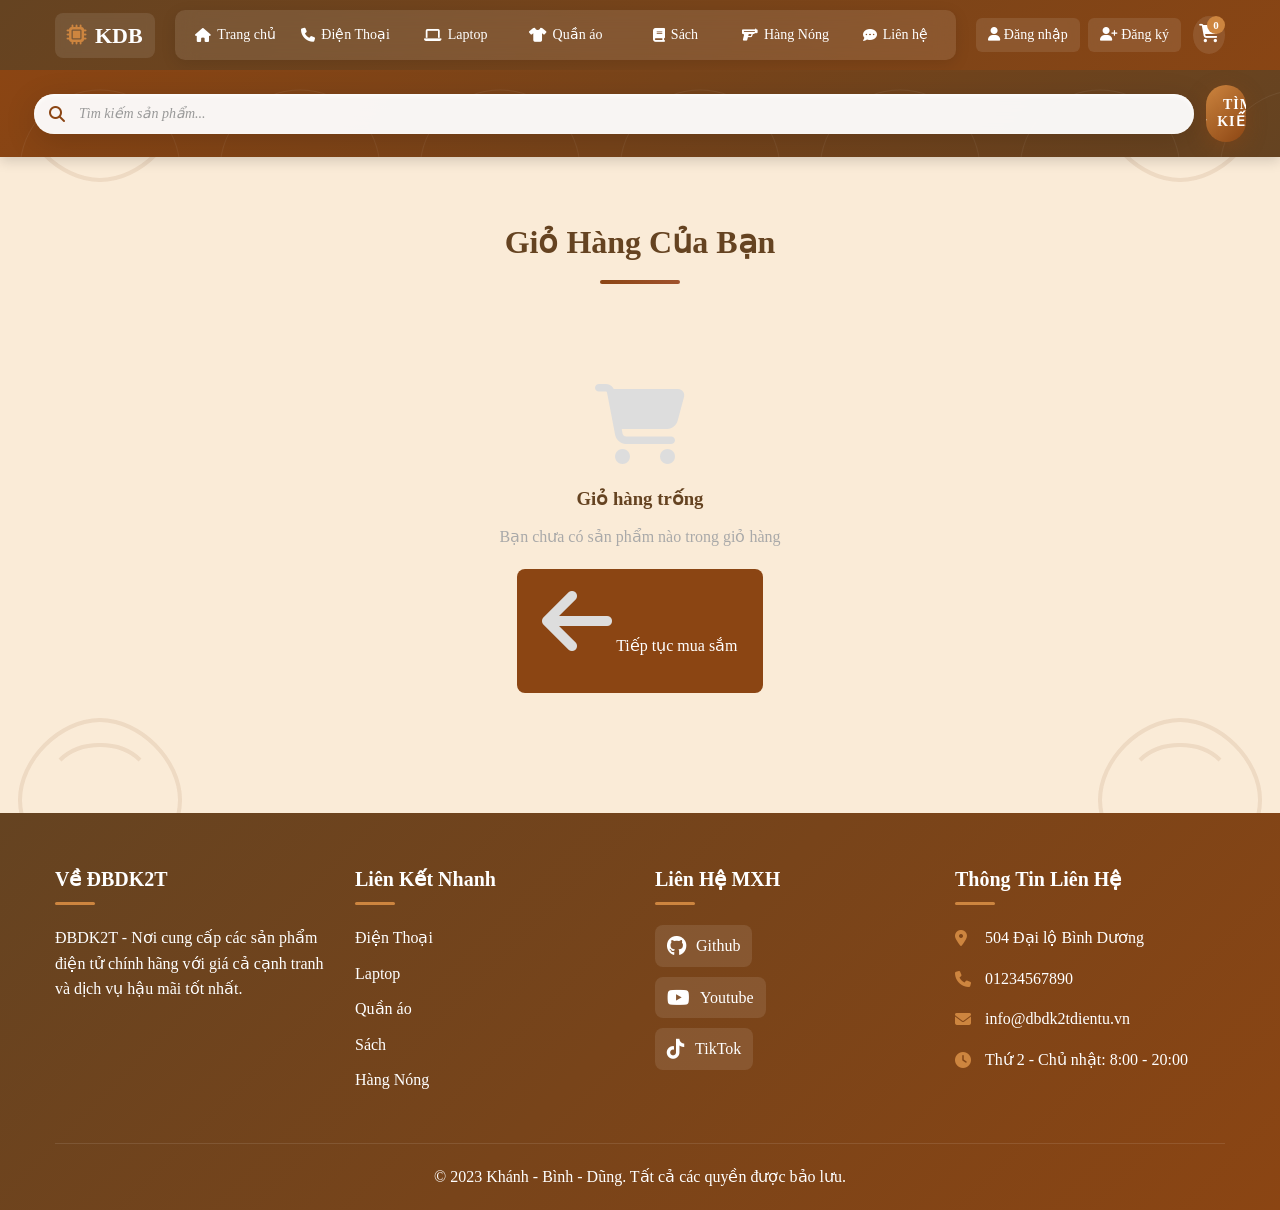
<file: cart.html>
<!DOCTYPE html>
<html lang="vi">
<head>
  <meta charset="UTF-8">
  <meta name="viewport" content="width=device-width, initial-scale=1.0">
  <title>Giỏ Hàng - KDB</title>
  <link rel="stylesheet" href="css/styles.css">
  <link rel="stylesheet" href="css/responsive.css">
  <link rel="stylesheet" href="https://cdnjs.cloudflare.com/ajax/libs/font-awesome/6.4.0/css/all.min.css">
  <style>
    .cart-page {
      padding: 60px 0;
      min-height: 60vh;
    }
    .cart-container {
      display: grid;
      grid-template-columns: 2fr 1fr;
      gap: 30px;
    }
    .cart-items {
      background: white;
      border-radius: 12px;
      padding: 20px;
      box-shadow: 0 4px 15px rgba(0,0,0,0.1);
    }
    .cart-item {
      display: flex;
      align-items: center;
      padding: 15px;
      border-bottom: 1px solid #eee;
    }
    .cart-item:last-child {
      border-bottom: none;
    }
    .cart-item-image {
      width: 100px;
      height: 100px;
      object-fit: cover;
      border-radius: 8px;
      margin-right: 15px;
    }
    .cart-item-info {
      flex: 1;
    }
    .cart-item-name {
      font-size: 16px;
      font-weight: 600;
      color: var(--dark);
      margin-bottom: 5px;
    }
    .cart-item-price {
      font-size: 18px;
      color: var(--primary);
      font-weight: 700;
    }
    .cart-item-quantity {
      display: flex;
      align-items: center;
      gap: 10px;
    }
    .quantity-btn {
      width: 30px;
      height: 30px;
      border: 1px solid #ddd;
      background: white;
      border-radius: 5px;
      cursor: pointer;
      display: flex;
      align-items: center;
      justify-content: center;
    }
    .quantity-btn:hover {
      background: var(--light);
    }
    .cart-item-remove {
      color: #e74c3c;
      cursor: pointer;
      font-size: 18px;
      padding: 10px;
    }
    .cart-summary {
      background: white;
      border-radius: 12px;
      padding: 20px;
      box-shadow: 0 4px 15px rgba(0,0,0,0.1);
      height: fit-content;
    }
    .cart-summary h3 {
      color: var(--dark);
      margin-bottom: 20px;
      font-size: 20px;
    }
    .summary-row {
      display: flex;
      justify-content: space-between;
      margin-bottom: 15px;
      font-size: 14px;
    }
    .summary-total {
      font-size: 18px;
      font-weight: 700;
      color: var(--primary);
      border-top: 2px solid #eee;
      padding-top: 15px;
      margin-top: 15px;
    }
    .checkout-btn {
      width: 100%;
      background: var(--primary);
      color: white;
      padding: 15px;
      border: none;
      border-radius: 8px;
      font-size: 16px;
      font-weight: 600;
      cursor: pointer;
      margin-top: 20px;
      transition: all 0.3s;
    }
    .checkout-btn:hover {
      background: var(--dark);
    }
    .empty-cart {
      text-align: center;
      padding: 60px 20px;
    }
    .empty-cart i {
      font-size: 80px;
      color: #ddd;
      margin-bottom: 20px;
    }
    .empty-cart h3 {
      color: var(--dark);
      margin-bottom: 10px;
    }
    .empty-cart p {
      color: var(--gray);
      margin-bottom: 20px;
    }
    .continue-shopping {
      display: inline-block;
      background: var(--primary);
      color: white;
      padding: 12px 25px;
      border-radius: 8px;
      text-decoration: none;
      transition: all 0.3s;
    }
    .continue-shopping:hover {
      background: var(--dark);
    }
    @media (max-width: 768px) {
      .cart-container {
        grid-template-columns: 1fr;
      }
      .cart-item {
        flex-wrap: wrap;
      }
      .cart-item-image {
        width: 80px;
        height: 80px;
      }
    }
  </style>
</head>
<body>
  <!-- Họa tiết trang trí -->
  <div class="decoration-top-left"></div>
  <div class="decoration-top-right"></div>
  <div class="decoration-bottom-left"></div>
  <div class="decoration-bottom-right"></div>

  <!-- Header -->
  <header>
    <div class="main-header">
      <div class="container">
        <div class="header-content">
          <button class="menu-toggle">
            <i class="fas fa-bars"></i>
          </button>
          <a href="index.html" class="logo">
            <i class="fas fa-microchip"></i>
            KDB
          </a>

          <nav>
            <ul class="nav-menu">
              <li class="nav-item">
                <a href="index.html" class="nav-link"
                  ><i class="fas fa-home"></i> Trang chủ</a
                >
              </li>
              <li class="nav-item">
                <a href="dienthoai.html" class="nav-link"
                  ><i class="fa-solid fa-phone"></i>Điện Thoại</a
                >
              </li>
              <li class="nav-item">
                <a href="laptop.html" class="nav-link"
                  ><i class="fa-solid fa-laptop"></i>Laptop</a
                >
              </li>
              <li class="nav-item">
                <a href="quanao.html" class="nav-link"
                  ><i class="fa-solid fa-shirt"></i>Quần áo</a
                >
              </li>
              <li class="nav-item">
                <a href="sach.html" class="nav-link"
                  ><i class="fa-solid fa-book"></i>Sách</a
                >
              </li>
              <li class="nav-item">
                <a href="hangnong.html" class="nav-link"
                  ><i class="fa-solid fa-gun"></i>Hàng Nóng</a
                >
              </li>
              <li class="nav-item">
                <a href="contact.html" class="nav-link"
                  ><i class="fa-solid fa-comment-dots"></i> Liên hệ</a
                >
              </li>
            </ul>
          </nav>

          <div class="header-actions">
            <div class="auth-links">
              <a href="login.html"
                ><i class="fas fa-user"></i> Đăng nhập</a
              >
              <a href="register.html"
                ><i class="fas fa-user-plus"></i> Đăng ký</a
              >
            </div>
            <div class="header-action" onclick="viewCart()" style="cursor: pointer;">
              <i class="fas fa-shopping-cart"></i>
              <span class="cart-count">0</span>
            </div>
          </div>
        </div>
      </div>
    </div>

    <!-- Search Section -->
    <div class="search-section">
      <div class="container">
        <div class="search-container">
          <div class="search-box">
            <input
              type="text"
              class="search-input"
              placeholder="Tìm kiếm sản phẩm..."
            />
            <i class="fas fa-search search-icon"></i>
          </div>
          <button class="search-btn">
            <i class="fas fa-search"></i> Tìm kiếm
          </button>
        </div>
      </div>
    </div>
  </header>

  <!-- Cart Page -->
  <section class="cart-page">
    <div class="container">
      <h1 class="section-title">Giỏ Hàng Của Bạn</h1>
      
      <div id="cartContent">
        <!-- Cart content will be loaded here -->
      </div>
    </div>
  </section>

  <!-- Footer -->
  <footer>
    <div class="container">
      <div class="footer-content">
        <div class="footer-column">
          <h3>Về ĐBDK2T</h3>
          <p>
            ĐBDK2T - Nơi cung cấp các sản phẩm điện tử chính hãng với giá cả
            cạnh tranh và dịch vụ hậu mãi tốt nhất.
          </p>
        </div>
        <div class="footer-column">
          <h3>Liên Kết Nhanh</h3>
          <ul class="footer-links">
            <li><a href="dienthoai.html">Điện Thoại</a></li>
            <li><a href="laptop.html">Laptop</a></li>
            <li><a href="quanao.html">Quần áo</a></li>
            <li><a href="sach.html">Sách</a></li>
            <li><a href="hangnong.html">Hàng Nóng</a></li>
          </ul>
        </div>
        <div class="footer-column">
          <h3>Liên Hệ MXH</h3>
          <div class="social-links">
            <a href="#" class="social-link"
              ><i class="fab fa-github"></i>Github</a
            >
            <a href="#" class="social-link"
              ><i class="fab fa-youtube"></i>Youtube</a
            >
            <a href="#" class="social-link"
              ><i class="fab fa-tiktok"></i>TikTok</a
            >
          </div>
        </div>
        <div class="footer-column">
          <h3>Thông Tin Liên Hệ</h3>
          <ul class="contact-info-footer">
            <li>
              <i class="fas fa-map-marker-alt"></i>
              <span>504 Đại lộ Bình Dương</span>
            </li>
            <li>
              <i class="fas fa-phone"></i>
              <span>01234567890</span>
            </li>
            <li>
              <i class="fas fa-envelope"></i>
              <span>info@dbdk2tdientu.vn</span>
            </li>
            <li>
              <i class="fas fa-clock"></i>
              <span>Thứ 2 - Chủ nhật: 8:00 - 20:00</span>
            </li>
          </ul>
        </div>
      </div>
      <div class="footer-bottom">
        <p>&copy; 2023 Khánh - Bình - Dũng. Tất cả các quyền được bảo lưu.</p>
      </div>
    </div>
  </footer>

  <script src="js/script.js"></script>
  <script>
    // Dữ liệu sản phẩm mẫu
    const allProducts = {
      1: { id: 1, name: "iPhone 14 Pro Max", price: 28990000, image: "https://cdn.xtmobile.vn/vnt_upload/product/05_2024/thiet-ke-iphone-17-pro-max-xtmobile.jpg" },
      2: { id: 2, name: "MacBook Pro M2 14 inch", price: 48990000, image: "https://maytinhshop.com/wp-content/uploads/2019/04/Macbook-Pro-14-inch-M2-Pro-ram-32GB-Ssd-1TB.jpg" },
      3: { id: 3, name: "iPad Pro 12.9 inch M2", price: 35990000, image: "https://www.apple.com/newsroom/images/product/ipad/standard/Apple-iPad-Pro-Magic-Keyboard-M2-hero-2up-221018.jpg.landing-big_2x.jpg" },
      4: { id: 4, name: "Apple Watch Series 8", price: 12990000, image: "https://cdn.hoanghamobile.vn/Uploads/2024/06/20/apple-watch-series-8-12.jpg" },
      5: { id: 5, name: "Asus ROG Strix Scar", price: 130990000, image: "https://cdn-media.sforum.vn/storage/app/media/bookgrinder/10-laptop-doanh-nhan-game-thu-ces-2025-8.jpg" },
      6: { id: 6, name: "RTX 5090 32GB", price: 12990000, image: "https://images2.thanhnien.vn/528068263637045248/2024/5/30/hacznwupeqqaswfs7lz4dc-1717079816597-17170798171761507917776.jpg" }
    };

    // Lấy giỏ hàng từ localStorage
    function getCart() {
      const cart = localStorage.getItem('cart');
      return cart ? JSON.parse(cart) : [];
    }

    // Hiển thị giỏ hàng
    function displayCart() {
      const cart = getCart();
      const cartContent = document.getElementById('cartContent');
      
      if (cart.length === 0) {
        cartContent.innerHTML = `
          <div class="empty-cart">
            <i class="fas fa-shopping-cart"></i>
            <h3>Giỏ hàng trống</h3>
            <p>Bạn chưa có sản phẩm nào trong giỏ hàng</p>
            <a href="index.html" class="continue-shopping">
              <i class="fas fa-arrow-left"></i> Tiếp tục mua sắm
            </a>
          </div>
        `;
        return;
      }

      let cartHTML = '<div class="cart-container"><div class="cart-items">';
      let total = 0;

      cart.forEach((item, index) => {
        const product = allProducts[item.id] || { name: "Sản phẩm", price: 0, image: "https://via.placeholder.com/100" };
        const itemTotal = product.price * item.quantity;
        total += itemTotal;

        cartHTML += `
          <div class="cart-item">
            <img src="${product.image}" alt="${product.name}" class="cart-item-image">
            <div class="cart-item-info">
              <div class="cart-item-name">${product.name}</div>
              <div class="cart-item-price">${formatPrice(product.price)}</div>
              <div class="cart-item-quantity">
                <button class="quantity-btn" onclick="updateQuantity(${index}, -1)">-</button>
                <span>${item.quantity}</span>
                <button class="quantity-btn" onclick="updateQuantity(${index}, 1)">+</button>
              </div>
            </div>
            <div class="cart-item-remove" onclick="removeFromCart(${index})">
              <i class="fas fa-trash"></i>
            </div>
          </div>
        `;
      });

      cartHTML += '</div><div class="cart-summary"><h3>Tổng cộng</h3>';
      cartHTML += `<div class="summary-row"><span>Tạm tính:</span><span>${formatPrice(total)}</span></div>`;
      cartHTML += `<div class="summary-row"><span>Phí vận chuyển:</span><span>Miễn phí</span></div>`;
      cartHTML += `<div class="summary-row summary-total"><span>Tổng:</span><span>${formatPrice(total)}</span></div>`;
      cartHTML += `<button class="checkout-btn" onclick="checkout()"><i class="fas fa-credit-card"></i> Thanh toán</button></div></div>`;

      cartContent.innerHTML = cartHTML;
    }

    // Cập nhật số lượng
    function updateQuantity(index, change) {
      let cart = getCart();
      cart[index].quantity += change;
      if (cart[index].quantity <= 0) {
        cart.splice(index, 1);
      }
      localStorage.setItem('cart', JSON.stringify(cart));
      displayCart();
      updateCartCount();
    }

    // Xóa sản phẩm
    function removeFromCart(index) {
      let cart = getCart();
      cart.splice(index, 1);
      localStorage.setItem('cart', JSON.stringify(cart));
      displayCart();
      updateCartCount();
    }

    // Thanh toán
    function checkout() {
      alert('Cảm ơn bạn đã mua hàng!\\nChúng tôi sẽ liên hệ để xác nhận đơn hàng.');
      localStorage.removeItem('cart');
      displayCart();
      updateCartCount();
    }

    // Định dạng giá tiền
    function formatPrice(price) {
      return price.toLocaleString('vi-VN') + '₫';
    }

    // Cập nhật số lượng trong header
    function updateCartCount() {
      const cart = getCart();
      const totalItems = cart.reduce((sum, item) => sum + item.quantity, 0);
      document.querySelectorAll('.cart-count').forEach(el => {
        el.textContent = totalItems;
      });
    }

    // Xem giỏ hàng (từ header)
    function viewCart() {
      window.location.href = 'cart.html';
    }

    // Khởi tạo
    document.addEventListener('DOMContentLoaded', function() {
      displayCart();
      updateCartCount();
    });
  </script>
</body>
</html>
</file>
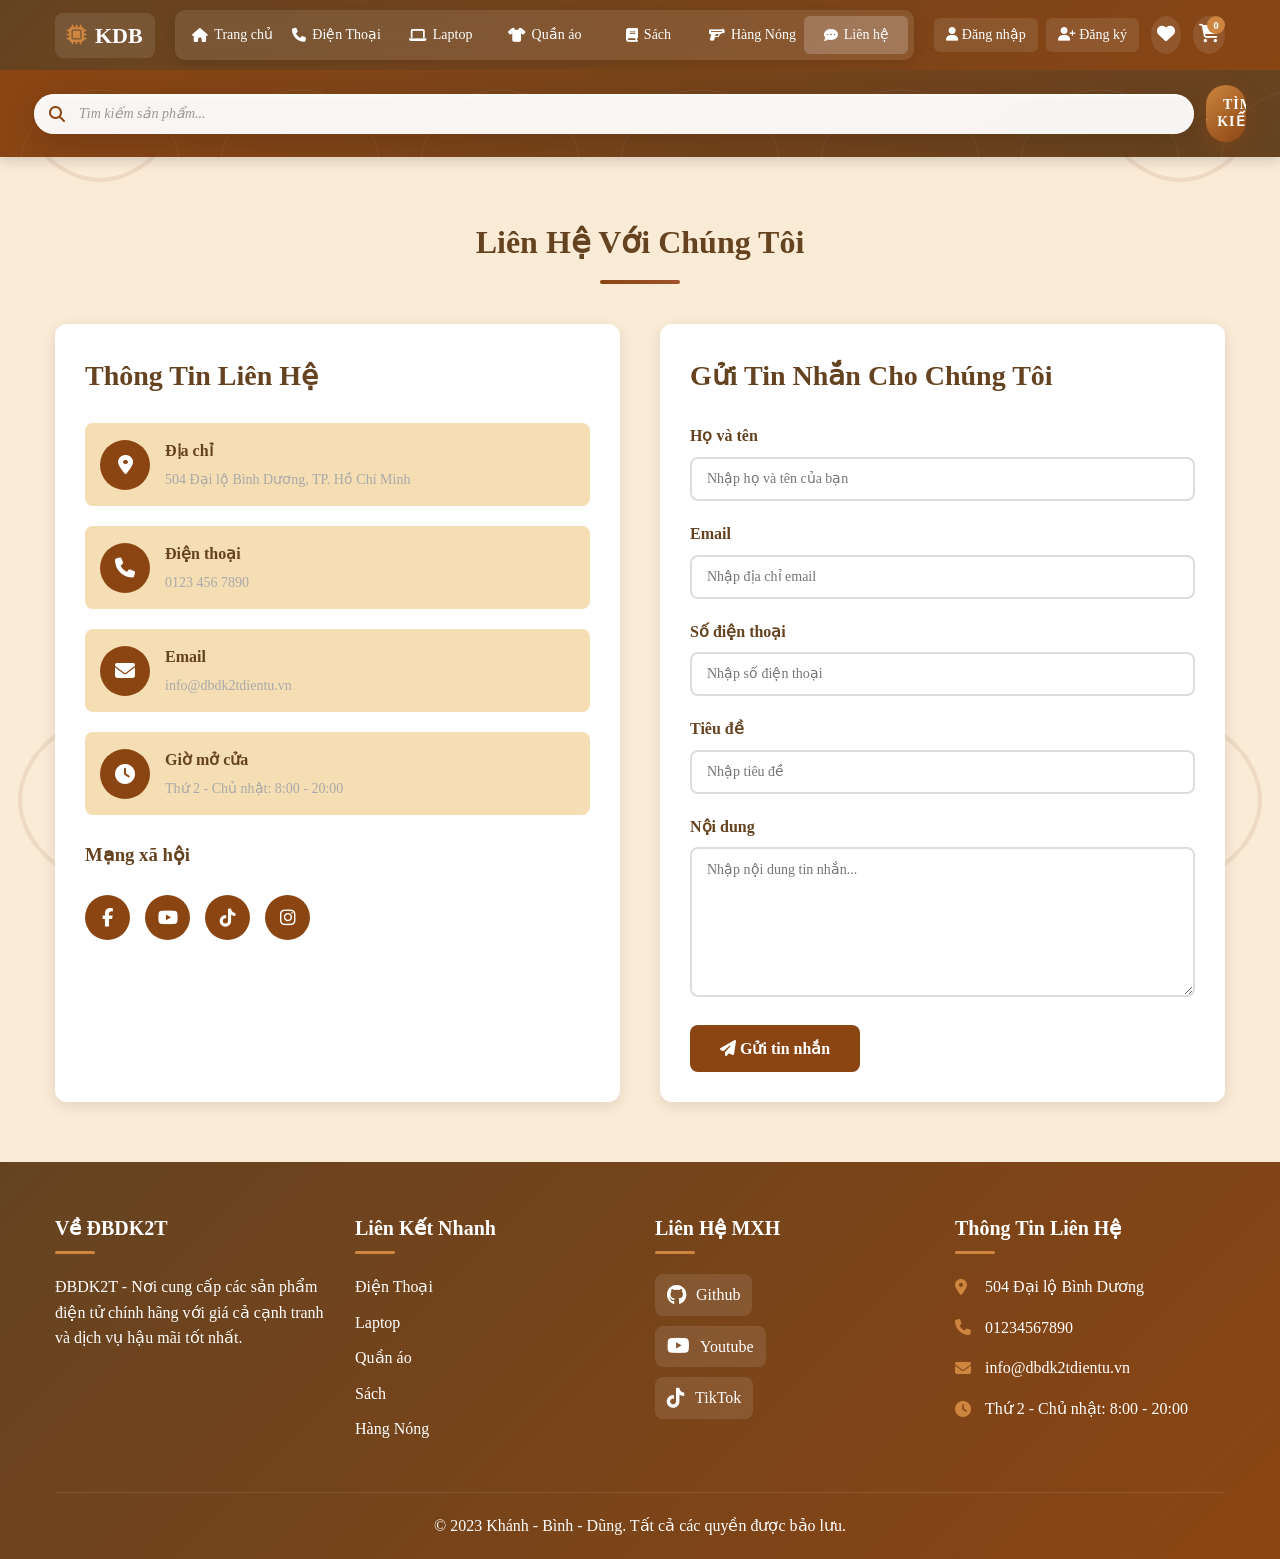
<file: contact.html>
<!DOCTYPE html>
<html lang="vi">
<head>
  <meta charset="UTF-8">
  <meta name="viewport" content="width=device-width, initial-scale=1.0">
  <title>Liên Hệ - KDB</title>
  <link rel="stylesheet" href="css/styles.css">
  <link rel="stylesheet" href="css/responsive.css">
  <link rel="stylesheet" href="https://cdnjs.cloudflare.com/ajax/libs/font-awesome/6.4.0/css/all.min.css">
  <style>
    .contact-page {
      padding: 60px 0;
      min-height: 60vh;
    }
    .contact-container {
      display: grid;
      grid-template-columns: 1fr 1fr;
      gap: 40px;
      margin-top: 40px;
    }
    .contact-info {
      background: white;
      padding: 30px;
      border-radius: 12px;
      box-shadow: 0 4px 15px rgba(0,0,0,0.1);
    }
    .contact-info h2 {
      color: var(--dark);
      margin-bottom: 25px;
      font-size: 28px;
    }
    .contact-item {
      display: flex;
      align-items: center;
      margin-bottom: 20px;
      padding: 15px;
      background: var(--light);
      border-radius: 8px;
    }
    .contact-item i {
      width: 50px;
      height: 50px;
      background: var(--primary);
      color: white;
      display: flex;
      align-items: center;
      justify-content: center;
      border-radius: 50%;
      font-size: 20px;
      margin-right: 15px;
    }
    .contact-item .info h4 {
      color: var(--dark);
      margin-bottom: 5px;
      font-size: 16px;
    }
    .contact-item .info p {
      color: var(--gray);
      font-size: 14px;
      margin: 0;
    }
    .contact-form {
      background: white;
      padding: 30px;
      border-radius: 12px;
      box-shadow: 0 4px 15px rgba(0,0,0,0.1);
    }
    .contact-form h2 {
      color: var(--dark);
      margin-bottom: 25px;
      font-size: 28px;
    }
    .form-group {
      margin-bottom: 20px;
    }
    .form-group label {
      display: block;
      margin-bottom: 8px;
      color: var(--dark);
      font-weight: 600;
    }
    .form-group input,
    .form-group textarea {
      width: 100%;
      padding: 12px 15px;
      border: 2px solid #ddd;
      border-radius: 8px;
      font-size: 14px;
      transition: all 0.3s;
    }
    .form-group input:focus,
    .form-group textarea:focus {
      border-color: var(--primary);
      outline: none;
    }
    .form-group textarea {
      min-height: 150px;
      resize: vertical;
    }
    .btn-submit {
      background: var(--primary);
      color: white;
      padding: 14px 30px;
      border: none;
      border-radius: 8px;
      font-size: 16px;
      font-weight: 600;
      cursor: pointer;
      transition: all 0.3s;
    }
    .btn-submit:hover {
      background: var(--dark);
      transform: translateY(-2px);
    }
    .social-links-contact {
      display: flex;
      gap: 15px;
      margin-top: 25px;
    }
    .social-links-contact a {
      width: 45px;
      height: 45px;
      background: var(--primary);
      color: white;
      display: flex;
      align-items: center;
      justify-content: center;
      border-radius: 50%;
      font-size: 18px;
      transition: all 0.3s;
    }
    .social-links-contact a:hover {
      background: var(--dark);
      transform: scale(1.1);
    }
    @media (max-width: 768px) {
      .contact-container {
        grid-template-columns: 1fr;
      }
    }
  </style>
</head>
<body>
  <!-- Họa tiết trang trí -->
  <div class="decoration-top-left"></div>
  <div class="decoration-top-right"></div>
  <div class="decoration-bottom-left"></div>
  <div class="decoration-bottom-right"></div>

  <!-- Header -->
  <header>
    <div class="main-header">
      <div class="container">
        <div class="header-content">
          <button class="menu-toggle">
            <i class="fas fa-bars"></i>
          </button>
          <a href="index.html" class="logo">
            <i class="fas fa-microchip"></i>
            KDB
          </a>

          <nav>
            <ul class="nav-menu">
              <li class="nav-item">
                <a href="index.html" class="nav-link"
                  ><i class="fas fa-home"></i> Trang chủ</a
                >
              </li>
              <li class="nav-item">
                <a href="dienthoai.html" class="nav-link"
                  ><i class="fa-solid fa-phone"></i>Điện Thoại</a
                >
              </li>
              <li class="nav-item">
                <a href="laptop.html" class="nav-link"
                  ><i class="fa-solid fa-laptop"></i>Laptop</a
                >
              </li>
              <li class="nav-item">
                <a href="quanao.html" class="nav-link"
                  ><i class="fa-solid fa-shirt"></i>Quần áo</a
                >
              </li>
              <li class="nav-item">
                <a href="sach.html" class="nav-link"
                  ><i class="fa-solid fa-book"></i>Sách</a
                >
              </li>
              <li class="nav-item">
                <a href="hangnong.html" class="nav-link"
                  ><i class="fa-solid fa-gun"></i>Hàng Nóng</a
                >
              </li>
              <li class="nav-item">
                <a href="contact.html" class="nav-link active"
                  ><i class="fa-solid fa-comment-dots"></i> Liên hệ</a
                >
              </li>
            </ul>
          </nav>

          <div class="header-actions">
            <div class="auth-links">
              <a href="login.html"
                ><i class="fas fa-user"></i> Đăng nhập</a
              >
              <a href="register.html"
                ><i class="fas fa-user-plus"></i> Đăng ký</a
              >
            </div>
            <div class="header-action" id="wishlistBtn" style="cursor: pointer;">
              <i class="fas fa-heart"></i>
            </div>
            <div class="header-action" id="cartBtn" style="cursor: pointer;">
              <i class="fas fa-shopping-cart"></i>
              <span class="cart-count">0</span>
            </div>
          </div>
        </div>
      </div>
    </div>

    <!-- Search Section -->
    <div class="search-section">
      <div class="container">
        <div class="search-container">
          <div class="search-box">
            <input
              type="text"
              class="search-input"
              placeholder="Tìm kiếm sản phẩm..."
            />
            <i class="fas fa-search search-icon"></i>
          </div>
          <button class="search-btn">
            <i class="fas fa-search"></i> Tìm kiếm
          </button>
        </div>
      </div>
    </div>
  </header>

  <!-- Contact Page -->
  <section class="contact-page">
    <div class="container">
      <h1 class="section-title">Liên Hệ Với Chúng Tôi</h1>
      
      <div class="contact-container">
        <!-- Thông tin liên hệ -->
        <div class="contact-info">
          <h2>Thông Tin Liên Hệ</h2>
          
          <div class="contact-item">
            <i class="fas fa-map-marker-alt"></i>
            <div class="info">
              <h4>Địa chỉ</h4>
              <p>504 Đại lộ Bình Dương, TP. Hồ Chí Minh</p>
            </div>
          </div>
          
          <div class="contact-item">
            <i class="fas fa-phone"></i>
            <div class="info">
              <h4>Điện thoại</h4>
              <p>0123 456 7890</p>
            </div>
          </div>
          
          <div class="contact-item">
            <i class="fas fa-envelope"></i>
            <div class="info">
              <h4>Email</h4>
              <p>info@dbdk2tdientu.vn</p>
            </div>
          </div>
          
          <div class="contact-item">
            <i class="fas fa-clock"></i>
            <div class="info">
              <h4>Giờ mở cửa</h4>
              <p>Thứ 2 - Chủ nhật: 8:00 - 20:00</p>
            </div>
          </div>
          
          <h3 style="margin-top: 25px; margin-bottom: 15px; color: var(--dark);">Mạng xã hội</h3>
          <div class="social-links-contact">
            <a href="#"><i class="fab fa-facebook-f"></i></a>
            <a href="#"><i class="fab fa-youtube"></i></a>
            <a href="#"><i class="fab fa-tiktok"></i></a>
            <a href="#"><i class="fab fa-instagram"></i></a>
          </div>
        </div>
        
        <!-- Form liên hệ -->
        <div class="contact-form">
          <h2>Gửi Tin Nhắn Cho Chúng Tôi</h2>
          
          <form id="contactForm">
            <div class="form-group">
              <label for="name">Họ và tên</label>
              <input type="text" id="name" name="name" placeholder="Nhập họ và tên của bạn" required>
            </div>
            
            <div class="form-group">
              <label for="email">Email</label>
              <input type="email" id="email" name="email" placeholder="Nhập địa chỉ email" required>
            </div>
            
            <div class="form-group">
              <label for="phone">Số điện thoại</label>
              <input type="tel" id="phone" name="phone" placeholder="Nhập số điện thoại">
            </div>
            
            <div class="form-group">
              <label for="subject">Tiêu đề</label>
              <input type="text" id="subject" name="subject" placeholder="Nhập tiêu đề" required>
            </div>
            
            <div class="form-group">
              <label for="message">Nội dung</label>
              <textarea id="message" name="message" placeholder="Nhập nội dung tin nhắn..." required></textarea>
            </div>
            
            <button type="submit" class="btn-submit">
              <i class="fas fa-paper-plane"></i> Gửi tin nhắn
            </button>
          </form>
        </div>
      </div>
    </div>
  </section>

  <!-- Footer -->
  <footer>
    <div class="container">
      <div class="footer-content">
        <div class="footer-column">
          <h3>Về ĐBDK2T</h3>
          <p>
            ĐBDK2T - Nơi cung cấp các sản phẩm điện tử chính hãng với giá cả
            cạnh tranh và dịch vụ hậu mãi tốt nhất.
          </p>
        </div>
        <div class="footer-column">
          <h3>Liên Kết Nhanh</h3>
          <ul class="footer-links">
            <li><a href="dienthoai.html">Điện Thoại</a></li>
            <li><a href="laptop.html">Laptop</a></li>
            <li><a href="quanao.html">Quần áo</a></li>
            <li><a href="sach.html">Sách</a></li>
            <li><a href="hangnong.html">Hàng Nóng</a></li>
          </ul>
        </div>
        <div class="footer-column">
          <h3>Liên Hệ MXH</h3>
          <div class="social-links">
            <a href="#" class="social-link"
              ><i class="fab fa-github"></i>Github</a
            >
            <a href="#" class="social-link"
              ><i class="fab fa-youtube"></i>Youtube</a
            >
            <a href="#" class="social-link"
              ><i class="fab fa-tiktok"></i>TikTok</a
            >
          </div>
        </div>
        <div class="footer-column">
          <h3>Thông Tin Liên Hệ</h3>
          <ul class="contact-info-footer">
            <li>
              <i class="fas fa-map-marker-alt"></i>
              <span>504 Đại lộ Bình Dương</span>
            </li>
            <li>
              <i class="fas fa-phone"></i>
              <span>01234567890</span>
            </li>
            <li>
              <i class="fas fa-envelope"></i>
              <span>info@dbdk2tdientu.vn</span>
            </li>
            <li>
              <i class="fas fa-clock"></i>
              <span>Thứ 2 - Chủ nhật: 8:00 - 20:00</span>
            </li>
          </ul>
        </div>
      </div>
      <div class="footer-bottom">
        <p>&copy; 2023 Khánh - Bình - Dũng. Tất cả các quyền được bảo lưu.</p>
      </div>
    </div>
  </footer>

  <script src="js/script.js"></script>
  <script>
    // Xử lý form liên hệ
    document.getElementById('contactForm').addEventListener('submit', function(e) {
      e.preventDefault();
      
      const name = document.getElementById('name').value;
      const email = document.getElementById('email').value;
      const subject = document.getElementById('subject').value;
      const message = document.getElementById('message').value;
      
      alert(`Cảm ơn ${name}!\n\nChúng tôi đã nhận được tin nhắn của bạn với tiêu đề: "${subject}".\n\nChúng tôi sẽ liên hệ lại qua email ${email} sớm nhất có thể.`);
      
      this.reset();
    });
    
    // Xử lý nút yêu thích trong header
    document.getElementById('wishlistBtn').addEventListener('click', function() {
      alert('Danh sách yêu thích của bạn đang trống.\nHãy click vào icon trái tim trên sản phẩm để thêm vào yêu thích!');
    });
    
    // Xử lý nút giỏ hàng trong header
    document.getElementById('cartBtn').addEventListener('click', function() {
      const cartCount = parseInt(document.querySelector('.cart-count').textContent);
      if (cartCount === 0) {
        alert('Giỏ hàng của bạn đang trống!\nHãy thêm sản phẩm vào giỏ hàng trước.');
      } else {
        alert('Bạn có ' + cartCount + ' sản phẩm trong giỏ hàng.');
      }
    });
  </script>
</body>
</html>
</file>
<file: css/styles.css>
:root {
  --primary: #8b4513;
  --secondary: #a0522d;
  --accent: #cd853f;
  --light: #f5deb3;
  --dark: #654321;
  --success: #8fbc8f;
  --warning: #daa520;
  --gray: #a9a9a9;
  --shadow: 0 4px 6px rgba(0, 0, 0, 0.1);
  --transition: all 0.3s ease;
  --gradient: linear-gradient(135deg, #8b4513, #a0522d);
  --nav-gradient: linear-gradient(135deg, #654321, #8b4513);
}

* {
  margin: 0;
  padding: 0;
  box-sizing: border-box;
  font-family: "Noto Serif", "Times New Roman", serif;
}

body {
  background-color: #faebd7;
  color: #333;
  line-height: 1.6;
  position: relative;
  overflow-x: hidden;
}

/* Họa tiết trang trí */
.decoration-top-left,
.decoration-top-right,
.decoration-bottom-left,
.decoration-bottom-right {
  position: fixed;
  width: 200px;
  height: 200px;
  background-size: contain;
  background-repeat: no-repeat;
  opacity: 0.1;
  z-index: -1;
}

.decoration-top-left {
  top: 0;
  left: 0;
  background-image: url('data:image/svg+xml;utf8,<svg xmlns="http://www.w3.org/2000/svg" viewBox="0 0 100 100"><path d="M50,10 C70,10 90,30 90,50 C90,70 70,90 50,90 C30,90 10,70 10,50 C10,30 30,10 50,10 Z" fill="none" stroke="%238B4513" stroke-width="2"/><path d="M30,30 C40,20 60,20 70,30 M30,70 C40,80 60,80 70,70" fill="none" stroke="%238B4513" stroke-width="2"/></svg>');
}

.decoration-top-right {
  top: 0;
  right: 0;
  background-image: url('data:image/svg+xml;utf8,<svg xmlns="http://www.w3.org/2000/svg" viewBox="0 0 100 100"><path d="M50,10 C70,10 90,30 90,50 C90,70 70,90 50,90 C30,90 10,70 10,50 C10,30 30,10 50,10 Z" fill="none" stroke="%238B4513" stroke-width="2"/><path d="M30,30 C40,20 60,20 70,30 M30,70 C40,80 60,80 70,70" fill="none" stroke="%238B4513" stroke-width="2"/></svg>');
  transform: scaleX(-1);
}

.decoration-bottom-left {
  bottom: 0;
  left: 0;
  background-image: url('data:image/svg+xml;utf8,<svg xmlns="http://www.w3.org/2000/svg" viewBox="0 0 100 100"><path d="M50,10 C70,10 90,30 90,50 C90,70 70,90 50,90 C30,90 10,70 10,50 C10,30 30,10 50,10 Z" fill="none" stroke="%238B4513" stroke-width="2"/><path d="M30,30 C40,20 60,20 70,30 M30,70 C40,80 60,80 70,70" fill="none" stroke="%238B4513" stroke-width="2"/></svg>');
  transform: scaleY(-1);
}

.decoration-bottom-right {
  bottom: 0;
  right: 0;
  background-image: url('data:image/svg+xml;utf8,<svg xmlns="http://www.w3.org/2000/svg" viewBox="0 0 100 100"><path d="M50,10 C70,10 90,30 90,50 C90,70 70,90 50,90 C30,90 10,70 10,50 C10,30 30,10 50,10 Z" fill="none" stroke="%238B4513" stroke-width="2"/><path d="M30,30 C40,20 60,20 70,30 M30,70 C40,80 60,80 70,70" fill="none" stroke="%238B4513" stroke-width="2"/></svg>');
  transform: scale(-1);
}

a {
  text-decoration: none;
  color: inherit;
}

ul {
  list-style: none;
}

.container {
  width: 90%;
  max-width: 1200px;
  margin: 0 auto;
}

.btn {
  display: inline-block;
  padding: 12px 24px;
  background-color: var(--secondary);
  color: white;
  border: none;
  border-radius: 6px;
  cursor: pointer;
  font-weight: 600;
  transition: var(--transition);
  box-shadow: 0 4px 6px rgba(139, 69, 19, 0.3);
}

.btn:hover {
  background-color: #8b4513;
  transform: translateY(-3px);
  box-shadow: 0 6px 8px rgba(139, 69, 19, 0.4);
}

.btn-accent {
  background-color: var(--accent);
  box-shadow: 0 4px 6px rgba(205, 133, 63, 0.3);
}

.btn-accent:hover {
  background-color: #a0522d;
  box-shadow: 0 6px 8px rgba(205, 133, 63, 0.4);
}

.section-title {
  text-align: center;
  margin-bottom: 40px;
  font-size: 32px;
  color: var(--dark);
  position: relative;
  padding-bottom: 15px;
}

.section-title::after {
  content: "";
  position: absolute;
  bottom: 0;
  left: 50%;
  transform: translateX(-50%);
  width: 80px;
  height: 4px;
  background: var(--gradient);
  border-radius: 2px;
}

/* Header */
header {
  background: var(--nav-gradient);
  box-shadow: 0 4px 12px rgba(0, 0, 0, 0.15);
  position: sticky;
  top: 0;
  z-index: 1000;
}

.main-header {
  padding: 10px 0;
}

.header-content {
  display: flex;
  justify-content: space-between;
  align-items: center;
}

.logo {
  font-size: 22px;
  font-weight: 700;
  color: white;
  display: flex;
  align-items: center;
  transition: var(--transition);
  padding: 5px 12px;
  border-radius: 8px;
  background: rgba(255, 255, 255, 0.1);
  backdrop-filter: blur(5px);
}

.logo:hover {
  background: rgba(255, 255, 255, 0.2);
  transform: translateY(-2px);
}

.logo i {
  color: var(--accent);
  margin-right: 8px;
  transition: var(--transition);
  font-size: 20px;
}

.logo:hover i {
  transform: rotate(-10deg);
}

/* Navigation */
nav {
  flex: 1;
  display: flex;
  justify-content: center;
  margin: 0 20px;
}

.nav-menu {
  display: flex;
  gap: 0;
  background: rgba(255, 255, 255, 0.1);
  backdrop-filter: blur(10px);
  border-radius: 10px;
  padding: 6px;
  box-shadow: 0 4px 15px rgba(0, 0, 0, 0.1);
  width: 100%;
  justify-content: space-between;
}

.nav-item {
  position: relative;
  flex: 1;
  min-width: 0;
}

.nav-link {
  display: flex;
  align-items: center;
  justify-content: center;
  padding: 8px 12px;
  color: white;
  font-weight: 500;
  transition: var(--transition);
  border-radius: 6px;
  position: relative;
  overflow: hidden;
  font-size: 14px;
  text-align: center;
  white-space: nowrap;
  height: 100%;
}

.nav-link::before {
  content: "";
  position: absolute;
  top: 0;
  left: -100%;
  width: 100%;
  height: 100%;
  background: linear-gradient(
    90deg,
    transparent,
    rgba(255, 255, 255, 0.2),
    transparent
  );
  transition: left 0.5s;
}

.nav-link:hover::before {
  left: 100%;
}

.nav-link:hover {
  background-color: rgba(255, 255, 255, 0.15);
  color: white;
  transform: translateY(-2px);
}

.nav-link.active {
  background-color: rgba(255, 255, 255, 0.2);
  color: white;
}

.nav-link i {
  margin-right: 6px;
  font-size: 14px;
}

.header-actions {
  display: flex;
  align-items: center;
  gap: 12px;
}

.header-action {
  position: relative;
  cursor: pointer;
  transition: var(--transition);
  padding: 6px;
  border-radius: 50%;
  background: rgba(255, 255, 255, 0.1);
  backdrop-filter: blur(5px);
}

.header-action:hover {
  background-color: rgba(255, 255, 255, 0.2);
  transform: scale(1.1);
}

.header-action i {
  font-size: 18px;
  color: white;
}

.cart-count {
  position: absolute;
  top: 0;
  right: 0;
  background-color: var(--accent);
  color: white;
  border-radius: 50%;
  width: 18px;
  height: 18px;
  font-size: 11px;
  display: flex;
  align-items: center;
  justify-content: center;
  font-weight: bold;
}

/* Auth Links */
.auth-links {
  display: flex;
  gap: 8px;
}

.auth-links a {
  color: white;
  font-weight: 500;
  transition: var(--transition);
  padding: 6px 12px;
  border-radius: 6px;
  background: rgba(255, 255, 255, 0.1);
  backdrop-filter: blur(5px);
  font-size: 14px;
}

.auth-links a:hover {
  background-color: rgba(255, 255, 255, 0.2);
  transform: translateY(-2px);
}

/* Search Section */
.search-section {
  background: linear-gradient(135deg, var(--primary) 0%, var(--dark) 100%);
  padding: 20px 0;
  position: relative;
  overflow: hidden;
  z-index: 100;
}

.search-section::before {
  content: '';
  position: absolute;
  top: 0;
  left: 0;
  right: 0;
  bottom: 0;
  background: url('data:image/svg+xml;utf8,<svg xmlns="http://www.w3.org/2000/svg" viewBox="0 0 100 100"><circle cx="50" cy="50" r="40" fill="none" stroke="white" stroke-width="0.3" opacity="0.1"/></svg>');
  background-size: 200px;
  animation: float 20s linear infinite;
}

@keyframes float {
  0% { transform: translateY(0) rotate(0deg); }
  100% { transform: translateY(-100px) rotate(360deg); }
}

.search-container {
  display: flex;
  gap: 12px;
  align-items: center;
  justify-content: center;
  position: relative;
  z-index: 1;
}

.search-box {
  position: relative;
  flex: 1;
  max-width: 650px;
}

.search-input {
  width: 100%;
  padding: 16px 50px 16px 55px;
  border: none;
  border-radius: 50px;
  font-size: 16px;
  background: rgba(255, 255, 255, 0.95);
  backdrop-filter: blur(10px);
  box-shadow: 0 8px 32px rgba(0, 0, 0, 0.15),
              inset 0 2px 4px rgba(255, 255, 255, 0.8);
  transition: all 0.4s cubic-bezier(0.4, 0, 0.2, 1);
}

.search-input:focus {
  outline: none;
  background: white;
  box-shadow: 0 12px 40px rgba(139, 69, 19, 0.3),
              inset 0 2px 4px rgba(255, 255, 255, 0.8),
              0 0 0 4px rgba(139, 69, 19, 0.1);
  transform: scale(1.02);
}

.search-input::placeholder {
  color: #999;
  font-style: italic;
}

.search-icon {
  position: absolute;
  left: 20px;
  top: 50%;
  transform: translateY(-50%);
  color: var(--primary);
  font-size: 18px;
  transition: all 0.3s ease;
}

.search-input:focus + .search-icon {
  color: var(--dark);
  transform: translateY(-50%) scale(1.1);
}

.search-btn {
  padding: 16px 32px;
  background: linear-gradient(135deg, var(--accent) 0%, var(--primary) 100%);
  color: white;
  border: none;
  border-radius: 50px;
  cursor: pointer;
  font-weight: 700;
  font-size: 15px;
  text-transform: uppercase;
  letter-spacing: 1px;
  transition: all 0.4s cubic-bezier(0.4, 0, 0.2, 1);
  box-shadow: 0 6px 20px rgba(139, 69, 19, 0.4);
  display: flex;
  align-items: center;
  gap: 10px;
  position: relative;
  overflow: hidden;
}

.search-btn::before {
  content: '';
  position: absolute;
  top: 0;
  left: -100%;
  width: 100%;
  height: 100%;
  background: linear-gradient(90deg, transparent, rgba(255,255,255,0.3), transparent);
  transition: left 0.5s ease;
}

.search-btn:hover::before {
  left: 100%;
}

.search-btn:hover {
  background: linear-gradient(135deg, var(--primary) 0%, var(--dark) 100%);
  transform: translateY(-3px) scale(1.05);
  box-shadow: 0 12px 30px rgba(139, 69, 19, 0.5);
}

.search-btn i {
  font-size: 16px;
}

/* Clear button */
.search-clear {
  position: absolute;
  right: 15px;
  top: 50%;
  transform: translateY(-50%);
  background: none;
  border: none;
  color: var(--gray);
  cursor: pointer;
  padding: 5px;
  font-size: 14px;
  opacity: 0;
  transition: all 0.3s ease;
}

.search-input:not(:placeholder-shown) + .search-icon + .search-clear {
  opacity: 1;
}

.search-clear:hover {
  color: var(--primary);
  transform: translateY(-50%) scale(1.2);
}

/* Hero Slider */
.hero-slider {
  padding: 40px 0;
}

.slider-container {
  position: relative;
  border-radius: 12px;
  overflow: hidden;
  box-shadow: 0 8px 20px rgba(0, 0, 0, 0.15);
  height: 400px;
}

.slider {
  position: relative;
  height: 100%;
  width: 100%;
}

.slide {
  position: absolute;
  top: 0;
  left: 0;
  width: 100%;
  height: 100%;
  opacity: 0;
  transition: opacity 1s ease;
}

.slide.active {
  opacity: 1;
}

.slide img {
  width: 100%;
  height: 100%;
  object-fit: cover;
}

.slide-content {
  position: absolute;
  bottom: 0;
  left: 0;
  right: 0;
  background: linear-gradient(transparent, rgba(0, 0, 0, 0.8));
  color: white;
  padding: 30px;
  transform: translateY(20px);
  opacity: 0;
  transition: all 0.5s ease;
}

.slide.active .slide-content {
  transform: translateY(0);
  opacity: 1;
}

.slide-content h3 {
  font-size: 28px;
  margin-bottom: 10px;
}

.slide-content p {
  font-size: 18px;
  margin-bottom: 20px;
}

.slider-btn {
  position: absolute;
  top: 50%;
  transform: translateY(-50%);
  background: rgba(255, 255, 255, 0.8);
  border: none;
  width: 50px;
  height: 50px;
  border-radius: 50%;
  cursor: pointer;
  display: flex;
  align-items: center;
  justify-content: center;
  transition: var(--transition);
  box-shadow: 0 4px 10px rgba(0, 0, 0, 0.2);
  z-index: 10;
}

.slider-btn:hover {
  background: white;
  transform: translateY(-50%) scale(1.1);
}

.prev-btn {
  left: 20px;
}

.next-btn {
  right: 20px;
}

.slider-dots {
  position: absolute;
  bottom: 20px;
  left: 50%;
  transform: translateX(-50%);
  display: flex;
  gap: 10px;
  z-index: 10;
}

.dot {
  width: 12px;
  height: 12px;
  border-radius: 50%;
  background: rgba(255, 255, 255, 0.5);
  cursor: pointer;
  transition: var(--transition);
}

.dot.active {
  background: white;
  transform: scale(1.2);
}

/* Categories */
.categories {
  padding: 60px 0;
}

.category-grid {
  display: grid;
  grid-template-columns: repeat(auto-fit, minmax(180px, 1fr));
  gap: 20px;
}

.category-card {
  background: white;
  border-radius: 12px;
  padding: 25px 15px;
  text-align: center;
  transition: var(--transition);
  box-shadow: 0 4px 10px rgba(0, 0, 0, 0.08);
  border: 1px solid rgba(139, 69, 19, 0.1);
  position: relative;
  overflow: hidden;
}

.category-card::before {
  content: "";
  position: absolute;
  top: 0;
  left: 0;
  width: 100%;
  height: 4px;
  background: var(--gradient);
  transform: scaleX(0);
  transition: transform 0.3s ease;
}

.category-card:hover::before {
  transform: scaleX(1);
}

.category-card:hover {
  transform: translateY(-8px);
  box-shadow: 0 10px 20px rgba(0, 0, 0, 0.15);
}

.category-icon {
  position: relative;
  width: 70px;
  height: 70px;
  margin: 0 auto 15px;
  background: var(--light);
  border-radius: 50%;
  display: flex;
  align-items: center;
  justify-content: center;
  transition: var(--transition);
}

.category-card:hover .category-icon {
  background: var(--accent);
  transform: rotate(10deg);
}

.category-icon i {
  font-size: 28px;
  color: var(--primary);
  transition: var(--transition);
}

.category-card:hover .category-icon i {
  color: white;
}

.icon-hover {
  position: absolute;
  opacity: 0;
  transform: translateX(-20px);
  transition: var(--transition);
}

.category-card:hover .icon-default {
  opacity: 0;
  transform: translateX(20px);
}

.category-card:hover .icon-hover {
  opacity: 1;
  transform: translateX(0);
}

.category-name {
  font-size: 18px;
  font-weight: 600;
  color: var(--dark);
  transition: var(--transition);
}

.category-card:hover .category-name {
  color: var(--primary);
}

/* Featured Products */
.featured-products {
  padding: 60px 0;
  background-color: rgba(245, 222, 179, 0.3);
}

.product-grid {
  display: grid;
  grid-template-columns: repeat(auto-fit, minmax(280px, 1fr));
  gap: 30px;
}

.product-card {
  background: white;
  border-radius: 12px;
  overflow: hidden;
  transition: var(--transition);
  box-shadow: 0 4px 10px rgba(0, 0, 0, 0.08);
  border: 1px solid rgba(139, 69, 19, 0.1);
  position: relative;
}

.product-card:hover {
  transform: translateY(-8px);
  box-shadow: 0 12px 25px rgba(0, 0, 0, 0.15);
}

.product-image {
  position: relative;
  height: 220px;
  overflow: hidden;
}

.product-image img {
  width: 100%;
  height: 100%;
  object-fit: cover;
  transition: transform 0.5s ease;
}

.product-card:hover .product-image img {
  transform: scale(1.05);
}

.product-badge {
  position: absolute;
  top: 15px;
  left: 15px;
  background: var(--accent);
  color: white;
  padding: 5px 12px;
  border-radius: 20px;
  font-size: 12px;
  font-weight: 600;
}

.product-info {
  padding: 20px;
}

.product-category {
  font-size: 14px;
  color: var(--gray);
  margin-bottom: 5px;
}

.product-name {
  font-size: 18px;
  font-weight: 600;
  margin-bottom: 10px;
  color: var(--dark);
}

.product-price {
  display: flex;
  align-items: center;
  gap: 10px;
  margin-bottom: 15px;
}

.current-price {
  font-size: 20px;
  font-weight: 700;
  color: var(--primary);
}

.original-price {
  font-size: 16px;
  color: var(--gray);
  text-decoration: line-through;
}

.product-actions {
  display: flex;
  justify-content: space-between;
  align-items: center;
}

.btn-add-cart {
  padding: 10px 20px;
  background-color: var(--primary);
  color: white;
  border: none;
  border-radius: 6px;
  cursor: pointer;
  font-weight: 600;
  transition: var(--transition);
  flex: 1;
  margin-right: 10px;
}

.btn-add-cart:hover {
  background-color: var(--dark);
}

.btn-wishlist {
  width: 40px;
  height: 40px;
  border-radius: 50%;
  border: 1px solid var(--gray);
  background: white;
  cursor: pointer;
  transition: var(--transition);
  display: flex;
  align-items: center;
  justify-content: center;
}

.btn-wishlist:hover {
  background-color: #fff5f5;
  border-color: var(--accent);
}

.btn-wishlist:hover i {
  color: var(--accent);
}

/* Special Offers */
.special-offers {
  padding: 60px 0;
}

.offer-poster {
  background: var(--gradient);
  border-radius: 12px;
  padding: 50px;
  text-align: center;
  color: white;
  box-shadow: 0 8px 20px rgba(139, 69, 19, 0.3);
  position: relative;
  overflow: hidden;
}

.offer-poster::before {
  content: "";
  position: absolute;
  top: -50%;
  left: -50%;
  width: 200%;
  height: 200%;
  background: radial-gradient(
    circle,
    rgba(255, 255, 255, 0.1) 0%,
    transparent 70%
  );
  animation: rotate 15s linear infinite;
}

@keyframes rotate {
  from {
    transform: rotate(0deg);
  }
  to {
    transform: rotate(360deg);
  }
}

.offer-poster h2 {
  font-size: 36px;
  margin-bottom: 15px;
  position: relative;
  z-index: 1;
}

.offer-poster p {
  font-size: 18px;
  margin-bottom: 30px;
  position: relative;
  z-index: 1;
}

.timer {
  display: flex;
  justify-content: center;
  gap: 20px;
  margin-bottom: 30px;
  position: relative;
  z-index: 1;
}

.timer-item {
  background: rgba(255, 255, 255, 0.2);
  backdrop-filter: blur(5px);
  border-radius: 8px;
  padding: 15px;
  min-width: 80px;
  box-shadow: 0 4px 10px rgba(0, 0, 0, 0.1);
}

.timer-value {
  font-size: 32px;
  font-weight: 700;
  margin-bottom: 5px;
}

.timer-label {
  font-size: 14px;
  opacity: 0.9;
}

/* Brands */
.brands {
  padding: 60px 0;
}

.brand-slider-container {
  overflow: hidden;
  position: relative;
}

.brand-slider {
  display: flex;
  animation: slide 20s linear infinite;
  gap: 30px;
}

.brand-item {
  flex: 0 0 auto;
  width: 150px;
  height: 80px;
  display: flex;
  align-items: center;
  justify-content: center;
  background: white;
  border-radius: 8px;
  box-shadow: 0 4px 10px rgba(0, 0, 0, 0.08);
  padding: 10px;
  transition: var(--transition);
}

.brand-item:hover {
  transform: translateY(-5px);
  box-shadow: 0 8px 15px rgba(0, 0, 0, 0.12);
}

.brand-item img {
  max-width: 100%;
  max-height: 100%;
  object-fit: contain;
}

@keyframes slide {
  0% {
    transform: translateX(0);
  }
  100% {
    transform: translateX(calc(-150px * 4 - 30px * 4));
  }
}

/* Footer */
footer {
  background: var(--nav-gradient);
  color: white;
  padding: 50px 0 20px;
}

.footer-content {
  display: grid;
  grid-template-columns: repeat(auto-fit, minmax(250px, 1fr));
  gap: 30px;
  margin-bottom: 40px;
}

.footer-column h3 {
  font-size: 20px;
  margin-bottom: 20px;
  position: relative;
  padding-bottom: 10px;
}

.footer-column h3::after {
  content: "";
  position: absolute;
  bottom: 0;
  left: 0;
  width: 40px;
  height: 3px;
  background: var(--accent);
  border-radius: 2px;
}

.footer-links li {
  margin-bottom: 10px;
}

.footer-links a {
  transition: var(--transition);
  display: inline-block;
}

.footer-links a:hover {
  color: var(--accent);
  transform: translateX(5px);
}

.contact-info-footer li {
  display: flex;
  align-items: center;
  margin-bottom: 15px;
}

.contact-info-footer i {
  margin-right: 10px;
  color: var(--accent);
  width: 20px;
}

.social-links {
  display: flex;
  flex-direction: column; /* các dòng xếp dọc */
  gap: 10px;
  margin-top: 20px;
}

.social-link {
  display: flex; /* icon + chữ nằm ngang */
  align-items: center;
  gap: 10px; /* khoảng cách giữa icon và chữ */
  padding: 8px 12px;
  background: rgba(255, 255, 255, 0.1);
  border-radius: 8px;
  color: white;
  text-decoration: none;
  width: fit-content;
  transition: all 0.3s ease;
}

.social-link i {
  font-size: 20px;
}

.social-link:hover {
  background: var(--accent);
  transform: translateY(-3px);
}

.footer-bottom {
  text-align: center;
  padding-top: 20px;
  border-top: 1px solid rgba(255, 255, 255, 0.1);
}

/* Responsive */
@media (max-width: 992px) {
  .nav-menu {
    flex-wrap: wrap;
    justify-content: center;
  }

  .nav-item {
    flex: 0 0 calc(33.333% - 10px);
    margin-bottom: 5px;
  }

  .search-container {
    flex-direction: column;
    gap: 12px;
    padding: 0 10px;
  }

  .search-box {
    width: 100%;
    max-width: 100%;
  }

  .search-input {
    padding: 14px 45px 14px 50px;
    font-size: 15px;
  }

  .search-btn {
    width: 100%;
    justify-content: center;
    padding: 14px 28px;
  }

  .slider-container {
    height: 300px;
  }
}

@media (max-width: 576px) {
  .search-section {
    padding: 15px 0;
  }

  .search-input {
    padding: 12px 40px 12px 45px;
    font-size: 14px;
    border-radius: 25px;
  }

  .search-icon {
    left: 15px;
    font-size: 16px;
  }

  .search-btn {
    padding: 12px 24px;
    font-size: 14px;
  }

  .search-btn i {
    font-size: 14px;
  }
}

@media (max-width: 768px) {
  .header-content {
    flex-direction: column;
    gap: 15px;
  }

  nav {
    margin: 10px 0;
    width: 100%;
  }

  .nav-item {
    flex: 0 0 calc(50% - 10px);
  }

  .category-grid {
    grid-template-columns: repeat(auto-fit, minmax(150px, 1fr));
  }

  .product-grid {
    grid-template-columns: repeat(auto-fit, minmax(250px, 1fr));
  }

  .timer {
    gap: 10px;
  }

  .timer-item {
    min-width: 60px;
    padding: 10px;
  }

  .timer-value {
    font-size: 24px;
  }

  .offer-poster {
    padding: 30px 20px;
  }

  .offer-poster h2 {
    font-size: 28px;
  }

  .section-title {
    font-size: 28px;
  }
}

@media (max-width: 576px) {
  .nav-item {
    flex: 0 0 100%;
  }

  .category-grid {
    grid-template-columns: repeat(2, 1fr);
  }

  .product-grid {
    grid-template-columns: 1fr;
  }

  .timer {
    flex-wrap: wrap;
  }

  .footer-content {
    grid-template-columns: 1fr;
  }

  .slider-container {
    height: 250px;
  }

  .slide-content h3 {
    font-size: 22px;
  }

  .slide-content p {
    font-size: 16px;
  }
}
@media (max-width: 768px) {

nav{
flex-direction: column;
}

.menu{
flex-direction: column;
}

.search-box{
width: 90%;
margin: auto;
}

.banner img{
width: 100%;
height: auto;
}

.product-grid{
grid-template-columns: repeat(2,1fr);
gap:10px;
}

}

@media (max-width: 768px) {
  .container {
    width: 100%;
    padding: 10px;
  }
}
.row {
  display: flex;
  flex-wrap: wrap;
}

.col {
  width: 33%;
}

@media (max-width: 768px) {
  .col {
    width: 100%;
  }
}
img {
  max-width: 100%;
  height: auto;
}
</file>
<file: css/responsive.css>
/* ===== Fix mobile layout ===== */

*{
 box-sizing:border-box;
}

body{
margin:0;
padding:0;
overflow-x:hidden;
}

/* ===== container ===== */

.container{
width:100%;
max-width:1200px;
margin:auto;
padding:0 15px;
}

/* ===== image fix ===== */

img{
max-width:100%;
height:auto;
}

/* ===== search box ===== */

.search-section {
  padding: 15px 10px !important;
  position: relative !important;
  z-index: 100 !important;
}

.search-container {
  width: 100%;
  padding: 0 5px;
  position: relative !important;
  z-index: 100 !important;
}

.search-box {
  width: 100% !important;
  max-width: 100% !important;
  flex: none !important;
  position: relative !important;
  z-index: 100 !important;
}

.search-input {
  width: 100% !important;
  padding: 12px 40px 12px 45px !important;
  font-size: 14px !important;
  border-radius: 25px !important;
  box-sizing: border-box !important;
  /* Tắt autocomplete của trình duyệt */
  autocomplete: off !important;
  -webkit-autocomplete: off !important;
}

.search-icon {
  left: 15px !important;
  font-size: 16px !important;
  top: 50% !important;
  transform: translateY(-50%) !important;
  z-index: 1 !important;
}

.search-clear {
  right: 12px !important;
  z-index: 2 !important;
  display: block !important;
  opacity: 1 !important;
  pointer-events: auto !important;
  cursor: pointer !important;
  touch-action: manipulation !important;
  -webkit-tap-highlight-color: transparent !important;
}

.search-btn {
  width: 100% !important;
  padding: 12px 20px !important;
  font-size: 14px !important;
  justify-content: center !important;
  border-radius: 25px !important;
  display: flex !important;
  pointer-events: auto !important;
  cursor: pointer !important;
  touch-action: manipulation !important;
  -webkit-tap-highlight-color: transparent !important;
}

.search-btn i {
  font-size: 14px !important;
}

/* ===== banner ===== */

.banner img{
width:100%;
height:auto;
border-radius:10px;
}

/* ===== product grid ===== */

.product-list{
display:grid;
grid-template-columns:repeat(auto-fit,minmax(200px,1fr));
gap:15px;
}

/* ===== product card ===== */

.product{
width:100%;
}

/* ===== menu ===== */

.menu{
width:100%;
padding:10px;
}

.menu li{
padding:8px;
font-size:14px;
}

/* ===== Tablet ===== */

@media (max-width:1024px){

.product-list{
grid-template-columns:repeat(2,1fr);
}

}

/* ===== Mobile ===== */

@media (max-width:768px){

.header{
flex-direction:column;
align-items:center;
}

.product-list{
grid-template-columns:1fr;
}

}

/* ===== Small phone ===== */

@media (max-width:480px){

body{
font-size:14px;
}

.menu li{
font-size:13px;
}

.search-input {
  padding: 10px 35px 10px 40px !important;
  font-size: 13px !important;
}

.search-btn {
  padding: 10px 16px !important;
  font-size: 13px !important;
}

}

/* ===== Fix menu mobile ===== */

@media (max-width:768px){

/* menu sidebar */
.menu{
max-height:220px;
overflow-y:auto;
}

/* giảm padding menu */
.menu li{
padding:6px;
font-size:14px;
}

/* giảm khoảng cách */
.menu-container{
padding:10px;
}

/* logo */
.logo{
font-size:18px;
}

}

/* FIX MENU MOBILE */

@media (max-width:768px){

.nav-menu{
height:auto !important;
min-height:auto !important;
position:relative !important;
flex-direction:column;
padding:10px;
}

.nav-item{
margin:5px 0;
}

header{
height:auto;
}

}

@media (max-width:768px){

.header-content{
display:flex;
flex-direction:column;
align-items:center;
}

}

.banner{
margin-top:10px;
}

@media (max-width:768px){

header{
position:relative !important;
}

.main-header{
position:relative !important;
}

}

@media (max-width:768px){

.decoration-top-left,
.decoration-top-right,
.decoration-bottom-left,
.decoration-bottom-right{
    position:absolute;
}

}

/* ===== Mobile menu ===== */

@media (max-width: 768px) {

/* header xếp dọc */
.header-content{
flex-direction:column;
align-items:center;
gap:15px;
padding: 10px;
}

/* logo */
.logo {
  font-size: 20px;
  padding: 8px 14px;
}

/* menu thành dạng box đẹp */
.nav-menu{
flex-direction:row;
flex-wrap:nowrap;
justify-content:flex-start;
width:100%;
overflow-x:auto;
-webkit-overflow-scrolling:touch;
background: linear-gradient(135deg, rgba(101, 67, 33, 0.95) 0%, rgba(139, 69, 19, 0.95) 100%);
border-radius:25px;
padding:8px 10px;
margin:5px 0;
scrollbar-width: none;
}

.nav-menu::-webkit-scrollbar {
  display: none;
}

/* item menu */
.nav-item{
flex: 0 0 auto;
}

/* link menu */
.nav-link{
display:flex;
justify-content:center;
align-items:center;
gap:6px;
padding:10px 14px;
background: rgba(255, 255, 255, 0.1);
border-radius:20px;
font-size: 13px;
white-space: nowrap;
color: rgba(255, 255, 255, 0.9);
transition: all 0.3s ease;
}

.nav-link:hover {
  background: rgba(255, 255, 255, 0.2);
  color: white;
}

.nav-link i {
  font-size: 12px;
  margin-right: 4px;
}

/* Header actions - đặt bên dưới menu */
.header-actions {
  display: flex;
  align-items: center;
  justify-content: center;
  gap: 10px;
  width: 100%;
  padding: 10px 0;
  margin-top: 5px;
}

/* Auth links - hiện dạng icon trên mobile */
.auth-links {
  display: flex;
  gap: 8px;
}

.auth-links a {
  display: flex;
  align-items: center;
  justify-content: center;
  padding: 8px 12px;
  background: rgba(255, 255, 255, 0.1);
  border-radius: 20px;
  color: white;
  font-size: 12px;
  white-space: nowrap;
  transition: all 0.3s ease;
}

.auth-links a:hover {
  background: rgba(255, 255, 255, 0.2);
}

.auth-links a i {
  margin-right: 5px;
  font-size: 12px;
}

.header-action {
  padding: 8px 10px;
}

/* Ẩn chữ, chỉ hiện icon trên mobile nhỏ */
@media (max-width: 480px) {
  .auth-links a span,
  .auth-links a:not(:has(i)) {
    display: none;
  }
  
  .auth-links a {
    padding: 8px;
    border-radius: 50%;
  }
}

}

/* ===== Hamburger menu ===== */

.menu-toggle{
  display:none;
  background:none;
  border:none;
  font-size:22px;
  color:white;
  cursor:pointer;
}

/* ===== Mobile ===== */

@media (max-width:768px){

.menu-toggle{
  display:block;
  position:absolute;
  left:15px;
  top:20px;
}

/* menu mặc định ẩn */

.nav-menu{
  display:none;
  flex-direction:column;
  background:#8a5a33;
  position:absolute;
  top:70px;
  left:0;
  width:100%;
  padding:15px;
}

/* mở menu */

.nav-menu.active{
  display:flex;
}

.nav-item{
  margin:8px 0;
}

.nav-link{
  display:block;
  padding:12px;
  border-radius:8px;
  background:#a47a55;
  color:white;
}

}
</file>
